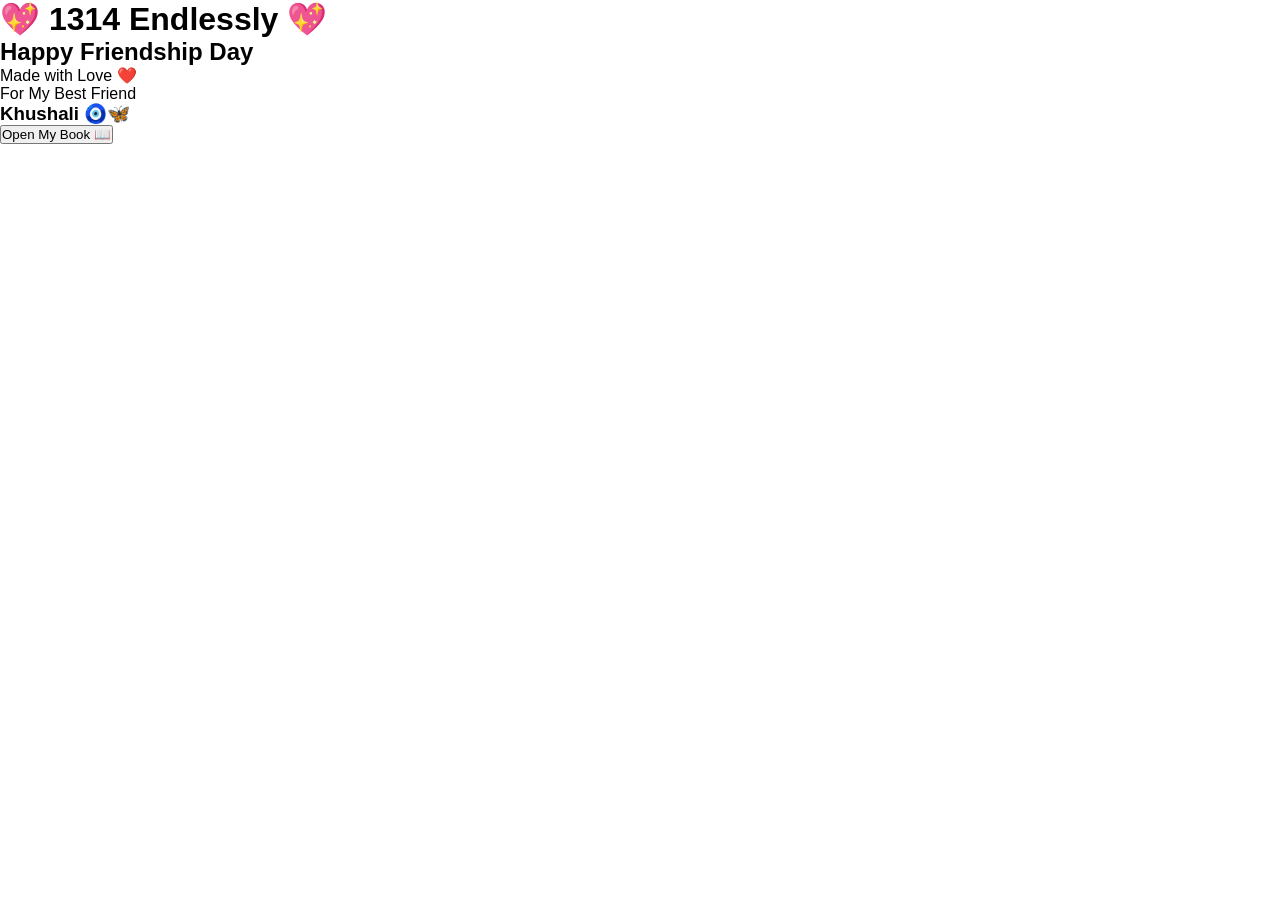
<file: Index.Html>
<!DOCTYPE html>
<html lang="en">
<head>
<meta charset="UTF-8">
<meta name="viewport" content="width=device-width, initial-scale=1.0">
<title>1314 Endlessly ❤️</title>

<link rel="stylesheet" href="css/style.css">

</head>

<body>

<div class="welcome">

<h1>💖 1314 Endlessly 💖</h1>

<h2>Happy Friendship Day</h2>

<p>
Made with Love ❤️
</p>

<p>
For My Best Friend
</p>

<h3>Khushali 🧿🦋</h3>

<button onclick="openBook()">
Open My Book 📖
</button>

</div>

<script src="js/script.js"></script>

</body>
</html>
</file>
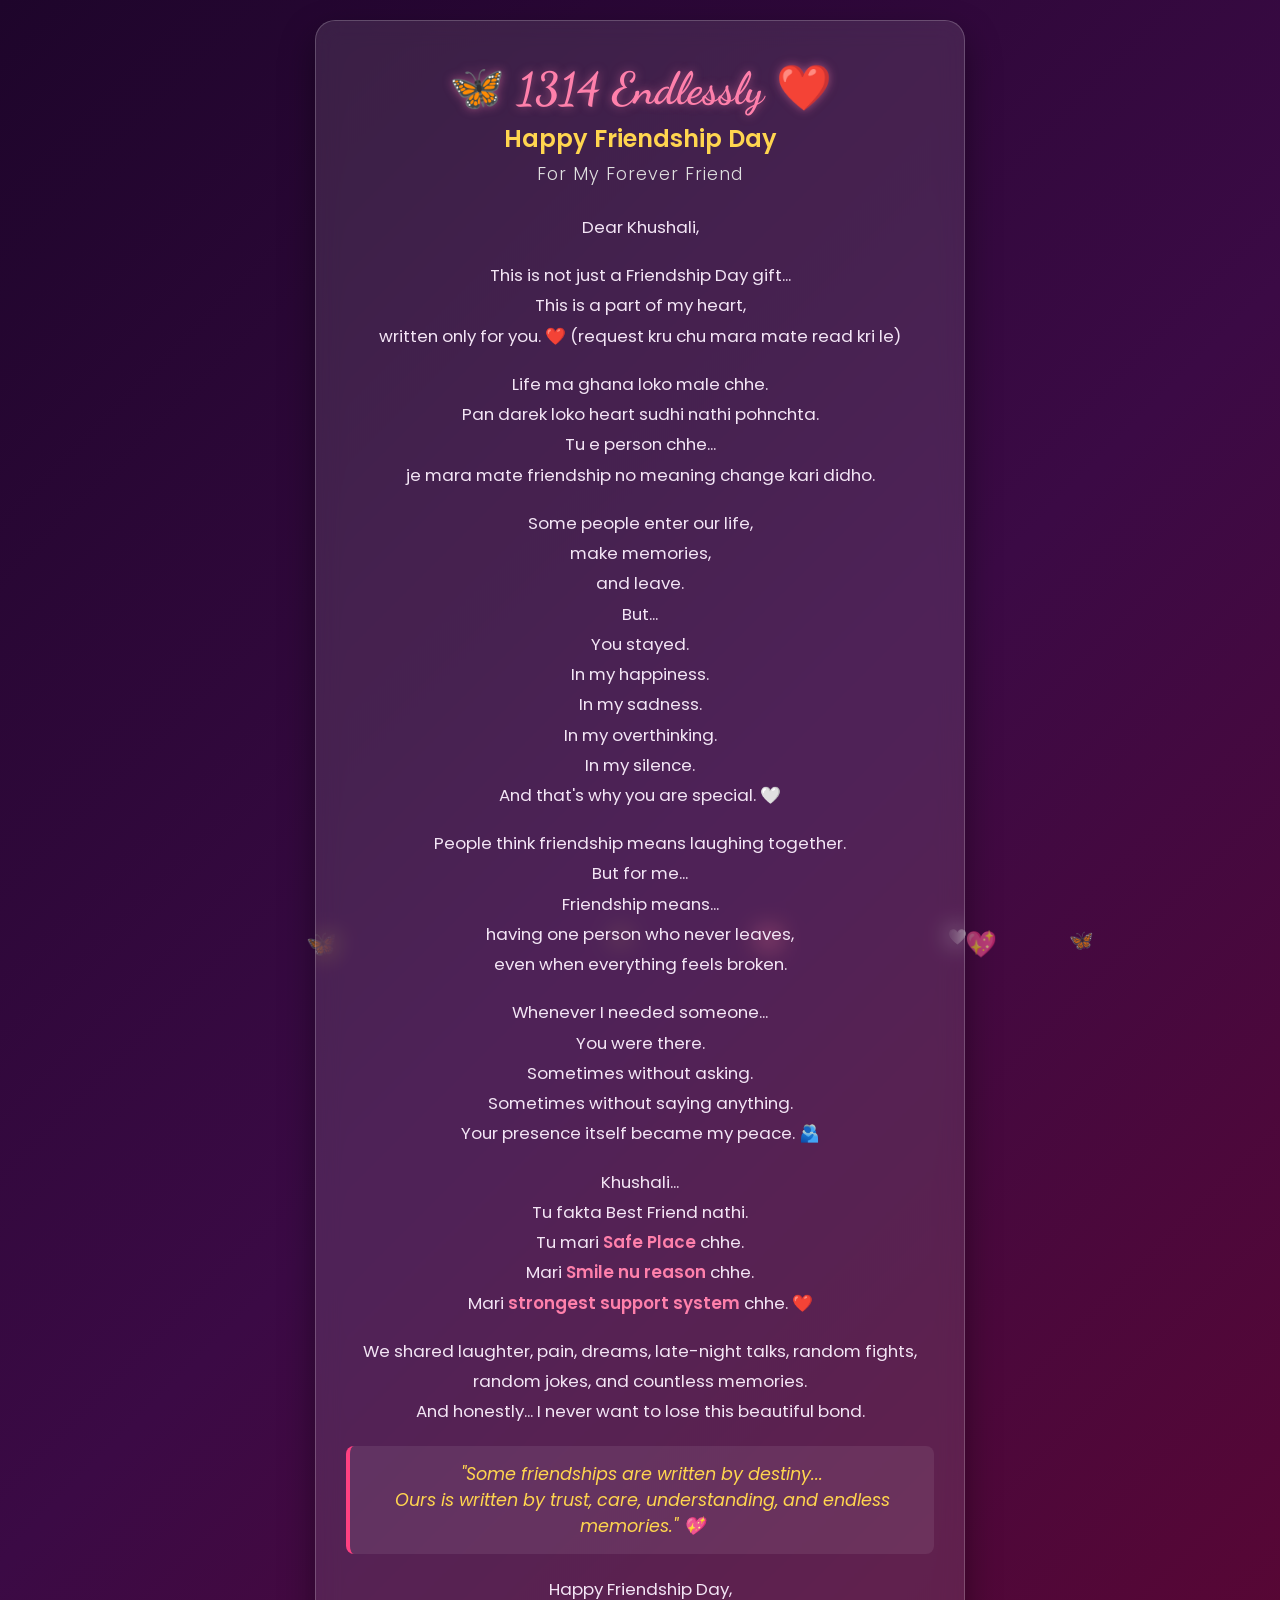
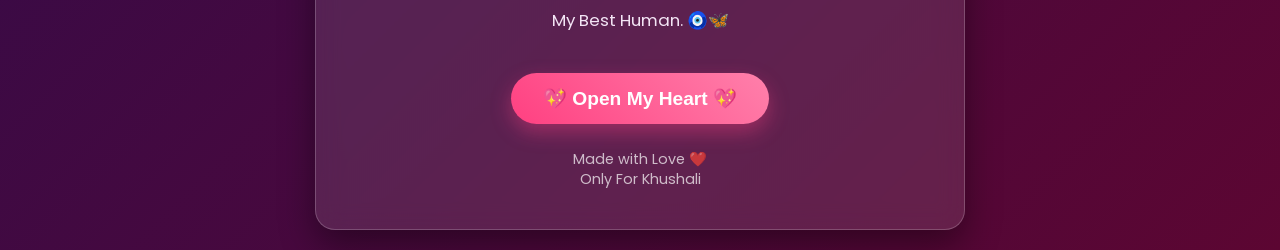
<file: index.html>
<!DOCTYPE html>
<html lang="en">

<head>
    <meta charset="UTF-8">
    <meta name="viewport" content="width=device-width, initial-scale=1.0">
    <title>1314 Endlessly ❤️ | For Khushali</title>
    <!-- Google Fonts for Elegant Typography -->
    <link href="https://fonts.googleapis.com/css2?family=Dancing+Script:wght@600;700&family=Poppins:wght@300;400;600&display=swap" rel="stylesheet">
    <link rel="stylesheet" href="css/style.css">

    <style>
        * {
            margin: 0;
            padding: 0;
            box-sizing: border-box;
        }

        body {
            font-family: 'Poppins', sans-serif;
            background: linear-gradient(135deg, #1e052b, #3b0a45, #5c0632);
            color: #ffffff;
            min-height: 100vh;
            display: flex;
            justify-content: center;
            align-items: center;
            padding: 20px;
            overflow-x: hidden;
            position: relative;
        }

        /* Floating background particles */
        .particle {
            position: fixed;
            pointer-events: none;
            animation: floatUp 8s linear infinite;
            opacity: 0.7;
            z-index: 1;
        }

        @keyframes floatUp {
            0% {
                transform: translateY(100vh) scale(0.5) rotate(0deg);
                opacity: 1;
            }
            100% {
                transform: translateY(-10vh) scale(1.2) rotate(360deg);
                opacity: 0;
            }
        }

        .welcome-card {
            background: rgba(255, 255, 255, 0.1);
            backdrop-filter: blur(12px);
            -webkit-backdrop-filter: blur(12px);
            border: 1px solid rgba(255, 255, 255, 0.2);
            border-radius: 20px;
            padding: 40px 30px;
            max-width: 650px;
            width: 100%;
            text-align: center;
            box-shadow: 0 15px 35px rgba(0, 0, 0, 0.4);
            z-index: 2;
            animation: fadeIn 1.5s ease-in-out;
        }

        @keyframes fadeIn {
            from { opacity: 0; transform: translateY(20px); }
            to { opacity: 1; transform: translateY(0); }
        }

        h1 {
            font-family: 'Dancing Script', cursive;
            font-size: 2.8rem;
            color: #ff80ab;
            margin-bottom: 5px;
            text-shadow: 0 0 10px rgba(255, 128, 171, 0.5);
        }

        h2 {
            font-size: 1.5rem;
            color: #ffd54f;
            margin-bottom: 5px;
            font-weight: 600;
        }

        h3 {
            font-size: 1.1rem;
            color: #e0e0e0;
            font-weight: 300;
            margin-bottom: 25px;
            letter-spacing: 1px;
        }

        .quote-box {
            background: rgba(255, 255, 255, 0.08);
            border-left: 4px solid #ff4081;
            padding: 15px 20px;
            margin: 20px 0;
            border-radius: 8px;
            font-style: italic;
            text-align: center;
        }

        .message-p {
            font-size: 1.05rem;
            line-height: 1.8;
            color: #f3e5f5;
            margin-bottom: 18px;
        }

        .highlight-text {
            color: #ff80ab;
            font-weight: 600;
        }

        .open-btn {
            background: linear-gradient(45deg, #ff4081, #ff80ab);
            color: white;
            font-size: 1.2rem;
            font-weight: 600;
            padding: 14px 32px;
            border: none;
            border-radius: 50px;
            cursor: pointer;
            box-shadow: 0 8px 20px rgba(255, 64, 129, 0.4);
            transition: all 0.3s ease;
            margin-top: 20px;
            display: inline-block;
        }

        .open-btn:hover {
            transform: translateY(-3px) scale(1.03);
            box-shadow: 0 12px 25px rgba(255, 64, 129, 0.6);
            background: linear-gradient(45deg, #ff80ab, #ff4081);
        }

        .footer-note {
            font-size: 0.9rem;
            color: rgba(255, 255, 255, 0.7);
            margin-top: 25px;
            line-height: 1.4;
        }

        @media (max-width: 600px) {
            .welcome-card {
                padding: 25px 18px;
            }
            h1 {
                font-size: 2.2rem;
            }
            h2 {
                font-size: 1.2rem;
            }
            .message-p {
                font-size: 0.95rem;
            }
        }
    </style>
</head>

<body>

    <!-- Particle Animation Container -->
    <div id="particle-container"></div>

    <div class="welcome welcome-card">
        <h1>🦋 1314 Endlessly ❤️</h1>
        <h2>Happy Friendship Day</h2>
        <h3>For My Forever Friend</h3>

        <div class="content-box">
            <p class="message-p">Dear Khushali,</p>

            <p class="message-p">
                This is not just a Friendship Day gift...<br>
                This is a part of my heart,<br>
                written only for you. ❤️
                (request kru chu mara mate read kri le)
            </p>

            <p class="message-p">
                Life ma ghana loko male chhe.<br>
                Pan darek loko heart sudhi nathi pohnchta.<br>
                Tu e person chhe...<br>
                je mara mate friendship no meaning change kari didho.
            </p>

            <p class="message-p">
                Some people enter our life,<br>
                make memories,<br>
                and leave.<br>
                But...<br>
                You stayed.<br>
                In my happiness.<br>
                In my sadness.<br>
                In my overthinking.<br>
                In my silence.<br>
                And that's why you are special. 🤍
            </p>

            <p class="message-p">
                People think friendship means laughing together.<br>
                But for me...<br>
                Friendship means...<br>
                having one person who never leaves,<br>
                even when everything feels broken.
            </p>

            <p class="message-p">
                Whenever I needed someone...<br>
                You were there.<br>
                Sometimes without asking.<br>
                Sometimes without saying anything.<br>
                Your presence itself became my peace. 🫂
            </p>

            <p class="message-p">
                Khushali...<br>
                Tu fakta Best Friend nathi.<br>
                Tu mari <span class="highlight-text">Safe Place</span> chhe.<br>
                Mari <span class="highlight-text">Smile nu reason</span> chhe.<br>
                Mari <span class="highlight-text">strongest support system</span> chhe. ❤️
            </p>

            <p class="message-p">
                We shared laughter, pain, dreams, late-night talks, random fights, random jokes, and countless memories.<br>
                And honestly... I never want to lose this beautiful bond.
            </p>

            <div class="quote-box">
                <p style="margin:0; font-size: 1.1rem; color: #ffd54f;">
                    "Some friendships are written by destiny...<br>
                    Ours is written by trust, care, understanding, and endless memories." 💖
                </p>
            </div>

            <p class="message-p">
                Happy Friendship Day,<br>
                My Best Human. 🧿🦋
            </p>
        </div>

        <button class="open-btn" onclick="openBook()">💖 Open My Heart 💖</button>

        <p class="footer-note">
            Made with Love ❤️<br>
            Only For Khushali
        </p>
    </div>

    <script>
        function openBook() {
            window.location.href = "book.html";
        }

        // Hearts & Butterflies Animation Script
        const container = document.getElementById('particle-container');
        const icons = ['❤️', '🦋', '💖', '🤍', '✨', '🌸'];

        function createParticle() {
            const particle = document.createElement('div');
            particle.classList.add('particle');
            particle.innerText = icons[Math.floor(Math.random() * icons.length)];
            particle.style.left = Math.random() * 100 + 'vw';
            particle.style.animationDuration = (Math.random() * 3 + 5) + 's';
            particle.style.fontSize = (Math.random() * 15 + 15) + 'px';
            container.appendChild(particle);

            setTimeout(() => {
                particle.remove();
            }, 8000);
        }

        setInterval(createParticle, 400);
    </script>

    <script src="js/script.js"></script>

</body>

</html>
</file>
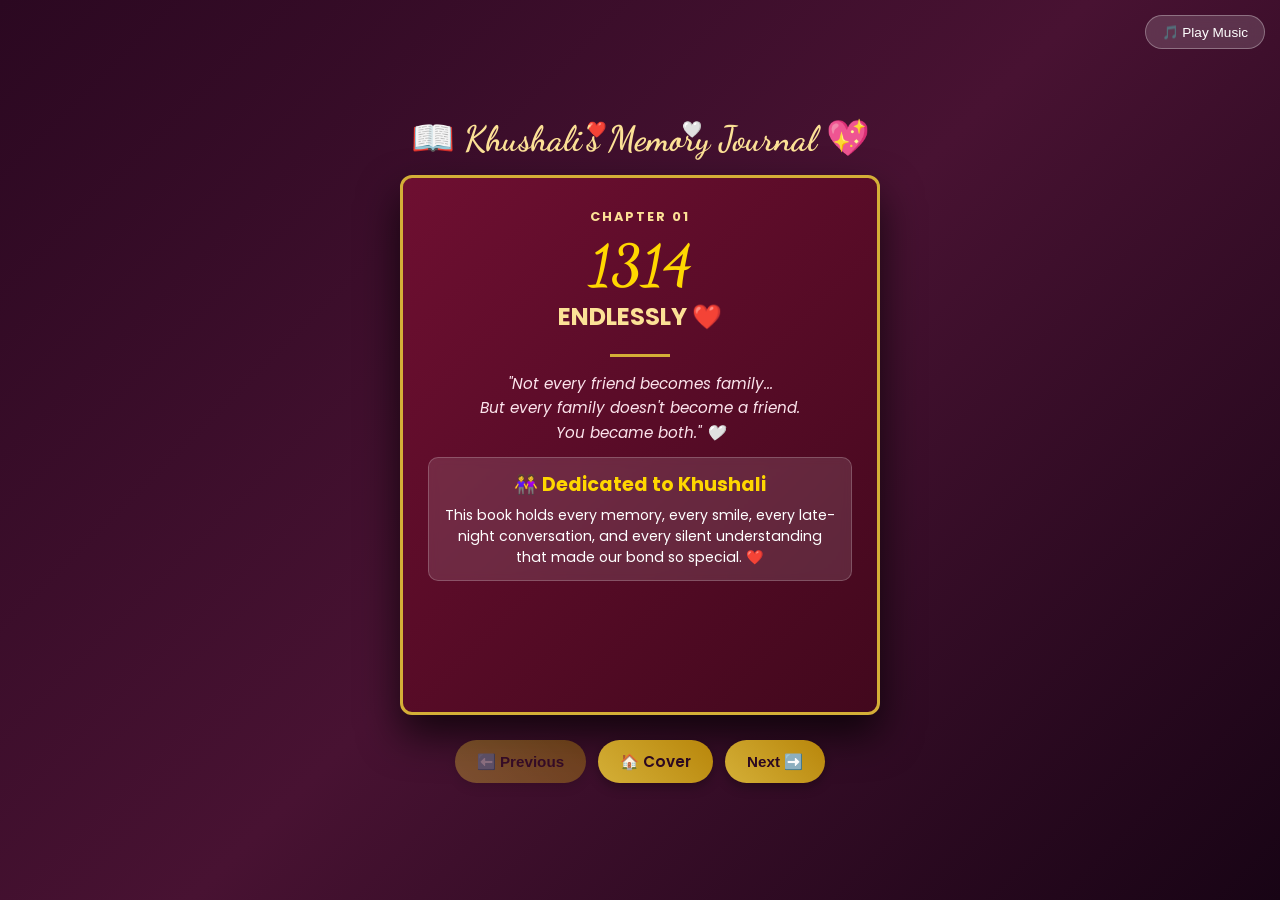
<file: book.html>
<!DOCTYPE html>
<html lang="en">

<head>
    <meta charset="UTF-8">
    <meta name="viewport" content="width=device-width, initial-scale=1.0">
    <title>1314 Endlessly ❤️ | Memory Book</title>
    <!-- Google Fonts -->
    <link href="https://fonts.googleapis.com/css2?family=Caveat:wght@600;700&family=Dancing+Script:wght@600;700&family=Poppins:wght@300;400;500;600&display=swap" rel="stylesheet">
    <link rel="stylesheet" href="css/style.css">
</head>

<body class="book-body">

    <!-- Floating Background Particles -->
    <div id="particle-container"></div>

    <!-- Music Control Button -->
    <button class="music-btn" id="musicBtn" onclick="toggleMusic()">🎵 Play Music</button>

    <h2 class="book-header">📖 Khushali's Memory Journal 💖</h2>

    <!-- Book Stage Container -->
    <div class="book-stage">
        <div class="book-card-container">

            <!-- PAGE 1: COVER -->
            <div class="book-page cover-page active-page">
                <div class="page-content center-content">
                    <span class="chapter-badge">CHAPTER 01</span>
                    <h1 class="book-title">1314</h1>
                    <h2 class="book-subtitle">ENDLESSLY ❤️</h2>
                    <div class="divider-line"></div>
                    <p class="quote-text">
                        "Not every friend becomes family...<br>
                        But every family doesn't become a friend.<br>
                        You became both." 🤍
                    </p>
                    <div class="personal-box">
                        <h3>👭 Dedicated to Khushali</h3>
                        <p>
                            This book holds every memory, every smile, every late-night conversation, and every silent understanding that made our bond so special. ❤️
                        </p>
                    </div>
                </div>
              
            </div>

            <!-- PAGE 2 -->
            <div class="book-page journal-page">
                <div class="page-content">
                    <span class="chapter-badge">Chapter 02</span>
                    <h2 class="page-heading">Before You Read This... 💌</h2>
                    <p class="handwritten-p">Dear Khushali,</p>
                    <p class="body-p">
                        "I know reading long messages isn't really your thing, but you deserve every bit of it. You might think you aren't that special, but trust me, if you saw yourself the way I see you, you'd know just how incredibly wonderful you really are. That’s an absolute fact! 💖"
                    </p>
                    <p class="body-p">
                        I wanted to create something that stays with you forever. Something you can open anytime, read slowly, smile, and feel how much you mean to me.
                    </p>
                    <p class="shayari-box">
                        "દિલથી સાચા સંબંધો ક્યારેય નથી બદલાતા,<br>
                        સમય બદલાય છે પણ લાગણીઓ નથી બદલાતી..." ✨
                    </p>
                    <p class="body-p">
                        You are one of those rare people who never made me feel alone. Your presence itself is my peace. 🫂
                    </p>
                </div>
              
            </div>

            <!-- PAGE 3 -->
            <div class="book-page journal-page">
                <div class="page-content">
                    <span class="chapter-badge">Chapter 03</span>
                    <h2 class="page-heading">🌸 You Are Different</h2>
                    <p class="body-p">
                        In this world, people come and go. Some stay for days... Some stay for months... But only a few become a permanent part of our heart. You are one of them. ❤️
                    </p>
                    <p class="body-p">
                        You never tried to become special. You simply stayed... And that's what made you special.
                    </p>
                    <div class="gujarati-card">
                        <p>
                            "તું મારા માટે ફક્ત Best Friend નથી...<br>
                            તું એ વ્યક્તિ છે, જેને હું કોઈપણ વાત વિચાર્યા વગર કહી શકું. એવો વિશ્વાસ દરેક મિત્રમાં હોતો નથી." 🤍
                        </p>
                    </div>
                </div>
                         </div>

            <!-- PAGE 4 -->
            <div class="book-page journal-page">
                <div class="page-content">
                    <span class="chapter-badge">Chapter 04</span>
                    <h2 class="page-heading">😂 Our Crazy Friendship</h2>
                    <p class="body-p">
                        Every friendship has memories... Ours has madness too! 😅 Random chats, random roasting, unexpected calls, late replies... And still, no distance could ever reduce our bond. 💙
                    </p>
                    <p class="body-p">
                        Sometimes we laugh for no reason, sometimes we fight over silly things... But every time, our friendship becomes even stronger. ✨
                    </p>
                    <p class="shayari-box">
                        "1314 Endlessly..."<br>
                        આ ફક્ત એક નંબર નથી, મારા માટે એ યાદ અપાવે છે કે આપણી દોસ્તી ક્યારેય પૂરી નય થાય. ♾️
                    </p>
                </div>
             
            </div>

            <!-- PAGE 5 -->
            <div class="book-page journal-page">
                <div class="page-content">
                    <span class="chapter-badge">Chapter 05</span>
                    <h2 class="page-heading">💌 Thank You</h2>
                    <p class="body-p">
                        There is one thing I never say enough... Thank You.
                    </p>
                    <p class="body-p">
                        Thank you for listening. Thank you for understanding. Thank you for supporting. Thank you for staying. ❤️
                    </p>
                    <div class="gujarati-card">
                        <p>
                            "જ્યારે મને કોઈકની જરૂર હતી ત્યારે તું ત્યાં હતી..."<br>
                            આ વાત મારા દિલમાં હંમેશા રહેશે. 🫂
                        </p>
                    </div>
                    <p class="body-p">
                        Thank you Khushali, for being one of the best chapters of my life. 🌸
                    </p>
                </div>
              
            </div>

            <!-- PAGE 6 -->
            <div class="book-page journal-page">
                <div class="page-content">
                    <span class="chapter-badge">Chapter 06</span>
                    <h2 class="page-heading">🌷 Forever Special</h2>
                    <p class="body-p">
                        Some people enter our life and slowly become a memory. But some people become a forever part of our journey. ❤️
                    </p>
                    <p class="body-p">
                        No matter how much time passes, no matter how busy life becomes... I hope our friendship always stays the same.
                    </p>
                    <p class="shayari-box">
                        "એજ કાળજી, એજ વિશ્વાસ અને એજ પાગલપન...<br>
                        કારણ કે તમારા જેવા મિત્રો રોજે રોજ નથી મળતા!" 🤍
                    </p>
                </div>
               
            </div>

            <!-- PAGE 7 -->
            <div class="book-page journal-page">
                <div class="page-content">
                    <span class="chapter-badge">Chapter 07</span>
                    <h2 class="page-heading">🌸 A Promise</h2>
                    <p class="body-p">
                        I don't promise that we will never fight or never have misunderstandings...
                    </p>
                    <p class="body-p">
                        But I promise... I will always respect this friendship. I will always value the memories we created together. 🫂
                    </p>
                    <p class="shayari-box">
                        "સંબંધો પરફેક્ટ હોવા જરૂરી નથી,<br>
                        બસ એકબીજા સાથે ઊભા રહેવું જરૂરી છે." ❤️
                    </p>
                </div>
               
            </div>

            <!-- PAGE 8 -->
            <div class="book-page journal-page">
                <div class="page-content">
                    <span class="chapter-badge">Chapter 08</span>
                    <h2 class="page-heading">💖 Thank You Khushali</h2>
                    <p class="body-p">
                        Thank you for all the smiles, all the memories, and all the moments that made life beautiful. 🌸
                    </p>
                    <p class="body-p">
                        This little diary is just a reminder that somewhere in my life, there is a person who makes friendship feel truly special. ❤️
                    </p>
                    <div class="center-seal">
                        <h2>1314 ♾️</h2>
                        <p>Forever & Always ✨</p>
                    </div>
                </div>
                       </div>

            <!-- PAGE 9 -->
            <div class="book-page journal-page">
                <div class="page-content">
                    <span class="chapter-badge">Chapter 09</span>
                    <h2 class="page-heading">📸 Our Memories</h2>
                    <p class="body-p">
                        Every picture tells a story, and every memory reminds me how lucky I am to have a friend like you. ❤️
                    </p>
                    <div class="photo-grid">
                        <div class="photo-frame"><img src="photo1.jpg" alt="Memory 1"></div>
                        <div class="photo-frame"><img src="photo2.jpg" alt="Memory 2"></div>
                        <div class="photo-frame"><img src="photo3.jpg" alt="Memory 3"></div>
                    </div>
                    <p class="body-p text-center">"Some memories fade... But ours never will." 🌸</p>
                </div>
                        </div>

            <!-- PAGE 10: FINAL CHAPTER WITH INTERACTIVE HEART -->
            <div class="book-page cover-page">
                <div class="page-content center-content">
                    <span class="chapter-badge">FINAL CHAPTER</span>
                    <h1 class="book-title">❤️ Happy Friendship Day ❤️</h1>
                    <div class="photo-grid">
                        <div class="photo-frame"><img src="photo4.jpg" alt="Memory 4"></div>
                        <div class="photo-frame"><img src="photo5.jpg" alt="Memory 5"></div>
                    </div>
                    <p class="quote-text">
                        Khushali... Thank you for every smile, every memory, and every laugh. People like you are once in a lifetime. 🤍
                    </p>

                    <!-- Interactive Living Pulsing Heart Section -->
                    <div class="secret-heart-container" onclick="openSecretHeart(this)">
                        <div class="heart-pulse-box">
                            <div class="beating-heart">💖</div>
                            <div class="heart-clip">This is for you 📎</div>
                        </div>
                        <div class="secret-message" id="secretMsg">
                            <div class="code-text">1314k8 ♾️</div>
                            <p class="from-text">From: Alien 👽❤️</p>
                        </div>
                    </div>

                    <p class="small-text">Made with True Heart & Love ❤️ Only For Khushali</p>
                </div>
             
            </div>

        </div>
    </div>

    <!-- Navigation Bar -->
    <div class="controls-container">
        <button class="action-btn" id="prevBtn" onclick="changePage(-1)">⬅️ Previous</button>
        <a href="index.html" class="action-btn home-btn">🏠 Cover</a>
        <button class="action-btn" id="nextBtn" onclick="changePage(1)">Next ➡️</button>
    </div>

    <audio id="bgMusic" loop>
        <source src="music.m4a" type="audio/mpeg">
    </audio>

    <script src="js/script.js"></script>
</body>

</html>
</file>
<file: css/style.css>
/* ==========================================
   GLOBAL & DIARY THEME STYLES
   ========================================== */

* {
    margin: 0;
    padding: 0;
    box-sizing: border-box;
}

body {
    font-family: 'Poppins', sans-serif;
    min-height: 100vh;
    overflow-x: hidden;
    position: relative;
}

/* Background for Welcome / Index Page */
.index-body {
    background: linear-gradient(135deg, #2c091f, #4a1032, #1d0517);
    display: flex;
    justify-content: center;
    align-items: center;
    padding: 20px;
}

/* Background for FlipBook Page */
.book-body {
    background: linear-gradient(135deg, #2b0821, #481232, #180415);
    display: flex;
    flex-direction: column;
    align-items: center;
    justify-content: center;
    padding: 20px 10px;
}

/* Floating Particles */
.particle {
    position: fixed;
    pointer-events: none;
    animation: floatUp 8s linear infinite;
    z-index: 1;
}

@keyframes floatUp {
    0% {
        transform: translateY(100vh) scale(0.5) rotate(0deg);
        opacity: 0.9;
    }
    100% {
        transform: translateY(-10vh) scale(1.2) rotate(360deg);
        opacity: 0;
    }
}

/* ==========================================
   INDEX / WELCOME STYLES
   ========================================== */

.welcome-container {
    width: 100%;
    max-width: 600px;
    z-index: 2;
}

.diary-cover {
    background: linear-gradient(145deg, #7a153b, #520c26);
    border: 3px solid #e0a96d;
    border-radius: 16px;
    padding: 35px 25px;
    box-shadow: 0 20px 50px rgba(0, 0, 0, 0.7);
    position: relative;
    text-align: center;
    color: #fff;
}

.bookmark-ribbon {
    position: absolute;
    top: 0;
    right: 30px;
    width: 24px;
    height: 70px;
    background: #d4af37;
    clip-path: polygon(0 0, 100% 0, 100% 100%, 50% 85%, 0 100%);
}

.golden-tag {
    font-size: 0.85rem;
    letter-spacing: 2px;
    color: #fce196;
    text-transform: uppercase;
    display: block;
    margin-bottom: 10px;
}

.main-title {
    font-family: 'Dancing Script', cursive;
    font-size: 3rem;
    color: #ffd700;
    margin-bottom: 5px;
}

.sub-title {
    font-size: 1.4rem;
    color: #f8bbd0;
}

.dedication {
    font-size: 1rem;
    color: #ffecb3;
    margin-bottom: 20px;
}

.letter-preview {
    background: rgba(255, 255, 255, 0.08);
    backdrop-filter: blur(8px);
    border-left: 4px solid #fce196;
    border-radius: 8px;
    padding: 18px;
    margin: 20px 0;
    text-align: left;
}

.dear-text {
    font-family: 'Caveat', cursive;
    font-size: 1.6rem;
    color: #ffd700;
}

.letter-body {
    font-size: 0.95rem;
    line-height: 1.6;
    color: #f8bbd0;
}

.shayari-text {
    font-family: 'Caveat', cursive;
    font-size: 1.35rem;
    color: #ffffff;
    text-align: center;
    background: rgba(0,0,0,0.2);
    padding: 10px;
    border-radius: 6px;
}

.open-book-btn {
    background: linear-gradient(45deg, #d4af37, #fce196);
    color: #3e081c;
    font-size: 1.15rem;
    font-weight: 700;
    padding: 14px 30px;
    border: none;
    border-radius: 30px;
    cursor: pointer;
    margin-top: 15px;
}

.footer-credit {
    font-size: 0.85rem;
    color: rgba(255, 255, 255, 0.7);
    margin-top: 20px;
}

/* ==========================================
   SINGLE-PAGE BOOK STYLES
   ========================================== */

.book-header {
    font-family: 'Dancing Script', cursive;
    color: #fce196;
    font-size: 2.2rem;
    margin-bottom: 15px;
    z-index: 2;
    text-align: center;
}

.book-stage {
    position: relative;
    z-index: 2;
    margin-bottom: 15px;
    width: 100%;
    max-width: 480px;
    display: flex;
    justify-content: center;
}

.book-card-container {
    width: 100%;
    position: relative;
    min-height: 540px;
}

.book-page {
    display: none;
    width: 100%;
    min-height: 540px;
    border-radius: 12px;
    box-shadow: 0 20px 40px rgba(0, 0, 0, 0.7);
    padding: 30px 25px;
    box-sizing: border-box;
    flex-direction: column;
    justify-content: space-between;
    animation: pageFadeIn 0.4s ease-in-out forwards;
}

.book-page.active-page {
    display: flex !important;
}

@keyframes pageFadeIn {
    from {
        opacity: 0;
        transform: translateY(12px) scale(0.98);
    }
    to {
        opacity: 1;
        transform: translateY(0) scale(1);
    }
}

.journal-page {
    background: #fffdf5;
    border-left: 5px solid #d81b60;
    border-right: 1px solid #f0e6d6;
    border-top: 1px solid #f0e6d6;
    border-bottom: 1px solid #f0e6d6;
    border-radius: 12px;
}

.cover-page {
    background: linear-gradient(135deg, #6e0f31, #42081d);
    border: 3px solid #d4af37;
    color: #ffffff;
}

.center-content {
    display: flex;
    flex-direction: column;
    justify-content: center;
    align-items: center;
    text-align: center;
    height: 100%;
}

.chapter-badge {
    font-size: 0.8rem;
    letter-spacing: 2px;
    text-transform: uppercase;
    color: #b54728;
    font-weight: 700;
    margin-bottom: 5px;
}

.cover-page .chapter-badge {
    color: #fce196;
}

.book-title {
    font-family: 'Dancing Script', cursive;
    font-size: 3.5rem;
    color: #ffd700;
    margin: 0;
}

.book-subtitle {
    font-size: 1.5rem;
    color: #fce196;
    margin-bottom: 10px;
}

.divider-line {
    width: 60px;
    height: 3px;
    background: #d4af37;
    margin: 10px 0 15px 0;
}

.quote-text {
    font-size: 0.95rem;
    line-height: 1.6;
    color: #fce4ec;
    font-style: italic;
    margin-bottom: 12px;
}

.personal-box {
    background: rgba(255, 255, 255, 0.12);
    backdrop-filter: blur(5px);
    border: 1px solid rgba(255, 255, 255, 0.2);
    border-radius: 10px;
    padding: 12px;
    margin-bottom: 10px;
}

.personal-box h3 {
    font-size: 1.2rem;
    color: #ffd700;
    margin-bottom: 6px;
}

.personal-box p {
    font-size: 0.88rem;
    line-height: 1.5;
    color: #fff;
}

.page-heading {
    font-family: 'Dancing Script', cursive;
    font-size: 2.1rem;
    color: #5c0f28;
    margin-bottom: 12px;
}

.handwritten-p {
    font-family: 'Caveat', cursive;
    font-size: 1.6rem;
    color: #8c1d40;
    margin-bottom: 8px;
}

.body-p {
    font-size: 0.95rem;
    line-height: 1.7;
    color: #2b1704;
    margin-bottom: 12px;
}

.shayari-box {
    font-family: 'Caveat', cursive;
    font-size: 1.35rem;
    background: #f7ede2;
    border-left: 4px solid #8c1d40;
    padding: 12px 16px;
    border-radius: 8px;
    color: #4a0c1f;
    margin: 14px 0;
    line-height: 1.5;
    box-shadow: 0 2px 6px rgba(0,0,0,0.05);
}

.gujarati-card {
    background: #fff8e7;
    border: 1px dashed #b8860b;
    padding: 14px;
    border-radius: 8px;
    color: #5c0f28;
    font-size: 0.95rem;
    line-height: 1.6;
    margin: 14px 0;
}

.center-seal {
    text-align: center;
    background: rgba(140, 29, 64, 0.08);
    padding: 15px;
    border-radius: 12px;
    margin-top: 15px;
}

.center-seal h2 {
    font-family: 'Dancing Script', cursive;
    font-size: 2.5rem;
    color: #8c1d40;
}

.photo-grid {
    display: flex;
    gap: 10px;
    justify-content: center;
    flex-wrap: wrap;
    margin: 10px 0;
}

.photo-frame {
    background: #fff;
    padding: 5px;
    border-radius: 6px;
    box-shadow: 0 4px 10px rgba(0,0,0,0.15);
    transform: rotate(-2deg);
}

.photo-frame:nth-child(even) {
    transform: rotate(2deg);
}

.photo-frame img {
    width: 85px;
    height: 85px;
    object-fit: cover;
    border-radius: 4px;
}

.page-footer-num {
    font-size: 0.8rem;
    color: #a08260;
    text-align: center;
    margin-top: 15px;
    font-weight: 600;
}

.cover-page .page-footer-num {
    color: #fce196;
}

/* ==========================================
   INTERACTIVE BEATING HEART & SECRET MESSAGE
   ========================================== */

.secret-heart-container {
    margin: 12px auto;
    cursor: pointer;
    text-align: center;
    position: relative;
    user-select: none;
}

.heart-pulse-box {
    display: inline-block;
    position: relative;
    animation: heartbeat 1.2s infinite ease-in-out;
}

@keyframes heartbeat {
    0% { transform: scale(1); }
    15% { transform: scale(1.18); }
    30% { transform: scale(1); }
    45% { transform: scale(1.15); }
    60% { transform: scale(1); }
    100% { transform: scale(1); }
}

.beating-heart {
    font-size: 3.2rem;
    filter: drop-shadow(0 0 12px rgba(255, 64, 129, 0.8));
    transition: transform 0.3s ease;
}

.heart-clip {
    position: absolute;
    top: -12px;
    right: -20px;
    background: #ffd700;
    color: #3e081c;
    font-family: 'Caveat', cursive;
    font-size: 1.05rem;
    font-weight: bold;
    padding: 2px 10px;
    border-radius: 12px;
    box-shadow: 0 4px 8px rgba(0,0,0,0.3);
    border: 1px solid #fff;
    transform: rotate(8deg);
    white-space: nowrap;
}

.secret-message {
    display: none;
    margin-top: 10px;
    animation: popUp 0.5s ease-out forwards;
}

@keyframes popUp {
    0% { opacity: 0; transform: scale(0.5); }
    100% { opacity: 1; transform: scale(1); }
}

.code-text {
    font-family: 'Dancing Script', cursive;
    font-size: 2.8rem;
    color: #ffd700;
    text-shadow: 0 0 12px rgba(255, 215, 0, 0.7);
    font-weight: bold;
}

.from-text {
    font-family: 'Caveat', cursive;
    font-size: 1.8rem;
    color: #f8bbd0;
    margin-top: 2px;
    letter-spacing: 1px;
}

/* Confetti Burst Particle */
.confetti-particle {
    position: fixed;
    pointer-events: none;
    z-index: 9999;
    animation: burstOut 1.4s ease-out forwards;
}

@keyframes burstOut {
    0% {
        opacity: 1;
        transform: translate(0, 0) scale(1) rotate(0deg);
    }
    100% {
        opacity: 0;
        transform: translate(var(--tx), var(--ty)) scale(1.6) rotate(360deg);
    }
}

/* Controls Container */
.controls-container {
    display: flex;
    gap: 12px;
    z-index: 2;
    margin-top: 10px;
}

.action-btn {
    background: linear-gradient(45deg, #d4af37, #b8860b);
    color: #2b0821;
    border: none;
    padding: 10px 22px;
    border-radius: 25px;
    font-weight: 600;
    font-size: 0.95rem;
    cursor: pointer;
    box-shadow: 0 4px 12px rgba(0,0,0,0.3);
    transition: all 0.3s ease;
    text-decoration: none;
    display: inline-flex;
    align-items: center;
    justify-content: center;
}

.action-btn:hover {
    transform: translateY(-2px);
    box-shadow: 0 6px 16px rgba(212, 175, 55, 0.5);
}

.action-btn:disabled {
    opacity: 0.4;
    cursor: not-allowed;
    transform: none;
}

.music-btn {
    position: fixed;
    top: 15px;
    right: 15px;
    background: rgba(255, 255, 255, 0.15);
    backdrop-filter: blur(8px);
    border: 1px solid rgba(255, 255, 255, 0.3);
    color: #fff;
    padding: 8px 16px;
    border-radius: 20px;
    cursor: pointer;
    z-index: 10;
    font-size: 0.85rem;
}
</file>
